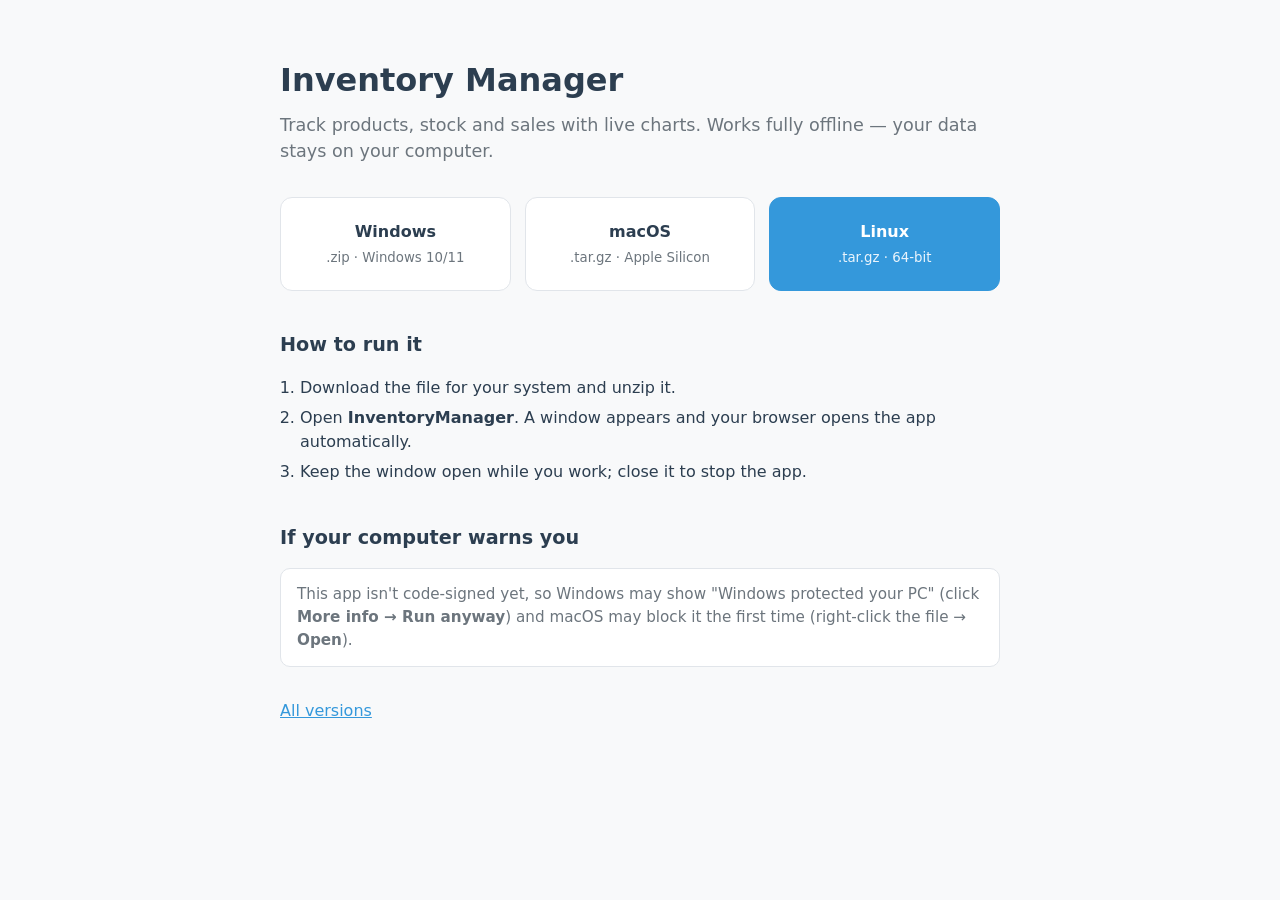
<file: docs/index.html>
<!DOCTYPE html>
<html lang="en">
<head>
<meta charset="UTF-8">
<meta name="viewport" content="width=device-width, initial-scale=1">
<title>Inventory Manager — Download</title>
<style>
  :root { --bg:#f8f9fa; --card:#fff; --text:#2c3e50; --muted:#6c757d; --accent:#3498db; --border:#e1e5ea; }
  @media (prefers-color-scheme: dark) {
    :root { --bg:#14181d; --card:#1c222a; --text:#e8edf2; --muted:#9aa5b1; --border:#2b3440; }
  }
  * { box-sizing: border-box; }
  body { margin:0; font-family:system-ui,-apple-system,Segoe UI,Roboto,sans-serif; background:var(--bg); color:var(--text); line-height:1.5; }
  main { max-width:760px; margin:0 auto; padding:56px 20px; }
  h1 { font-size:2rem; margin:0 0 8px; }
  p.lead { color:var(--muted); font-size:1.1rem; margin:0 0 32px; }
  .grid { display:grid; gap:14px; grid-template-columns:repeat(auto-fit,minmax(200px,1fr)); }
  a.dl { display:block; text-align:center; background:var(--card); border:1px solid var(--border); border-radius:12px; padding:22px 16px; color:var(--text); text-decoration:none; font-weight:600; }
  a.dl:hover { border-color:var(--accent); }
  a.dl small { display:block; font-weight:400; color:var(--muted); margin-top:4px; }
  a.dl.rec { background:var(--accent); border-color:var(--accent); color:#fff; }
  a.dl.rec small { color:#eaf4fc; }
  h2 { margin-top:40px; font-size:1.2rem; }
  ol, ul { padding-left:20px; } li { margin:6px 0; }
  .note { background:var(--card); border:1px solid var(--border); border-radius:10px; padding:14px 16px; color:var(--muted); font-size:.95rem; }
</style>
</head>
<body>
<main>
  <h1>Inventory Manager</h1>
  <p class="lead">Track products, stock and sales with live charts. Works fully offline — your data stays on your computer.</p>

  <div class="grid">
    <a class="dl" id="win" href="#">Windows<small>.zip · Windows 10/11</small></a>
    <a class="dl" id="mac" href="#">macOS<small>.tar.gz · Apple Silicon</small></a>
    <a class="dl" id="lin" href="#">Linux<small>.tar.gz · 64-bit</small></a>
  </div>

  <h2>How to run it</h2>
  <ol>
    <li>Download the file for your system and unzip it.</li>
    <li>Open <b>InventoryManager</b>. A window appears and your browser opens the app automatically.</li>
    <li>Keep the window open while you work; close it to stop the app.</li>
  </ol>

  <h2>If your computer warns you</h2>
  <div class="note">
    This app isn't code-signed yet, so Windows may show "Windows protected your PC" (click <b>More info → Run anyway</b>)
    and macOS may block it the first time (right-click the file → <b>Open</b>).
  </div>

  <p style="margin-top:32px"><a id="all" href="#" style="color:var(--accent)">All versions</a></p>
</main>
<script>
  // Edit this one line: your GitHub "owner/repository"
  const REPO = "Sabanpanasj/Inventory-Management";
  const base = `https://github.com/${REPO}/releases/latest/download/`;
  document.getElementById("win").href = base + "IMS-windows.zip";
  document.getElementById("mac").href = base + "IMS-macos.tar.gz";
  document.getElementById("lin").href = base + "IMS-linux.tar.gz";
  document.getElementById("all").href = `https://github.com/${REPO}/releases`;
  const p = navigator.platform.toLowerCase();
  const rec = p.includes("win") ? "win" : p.includes("mac") ? "mac" : p.includes("linux") ? "lin" : null;
  if (rec) document.getElementById(rec).classList.add("rec");
</script>
</body>
</html>
</file>
